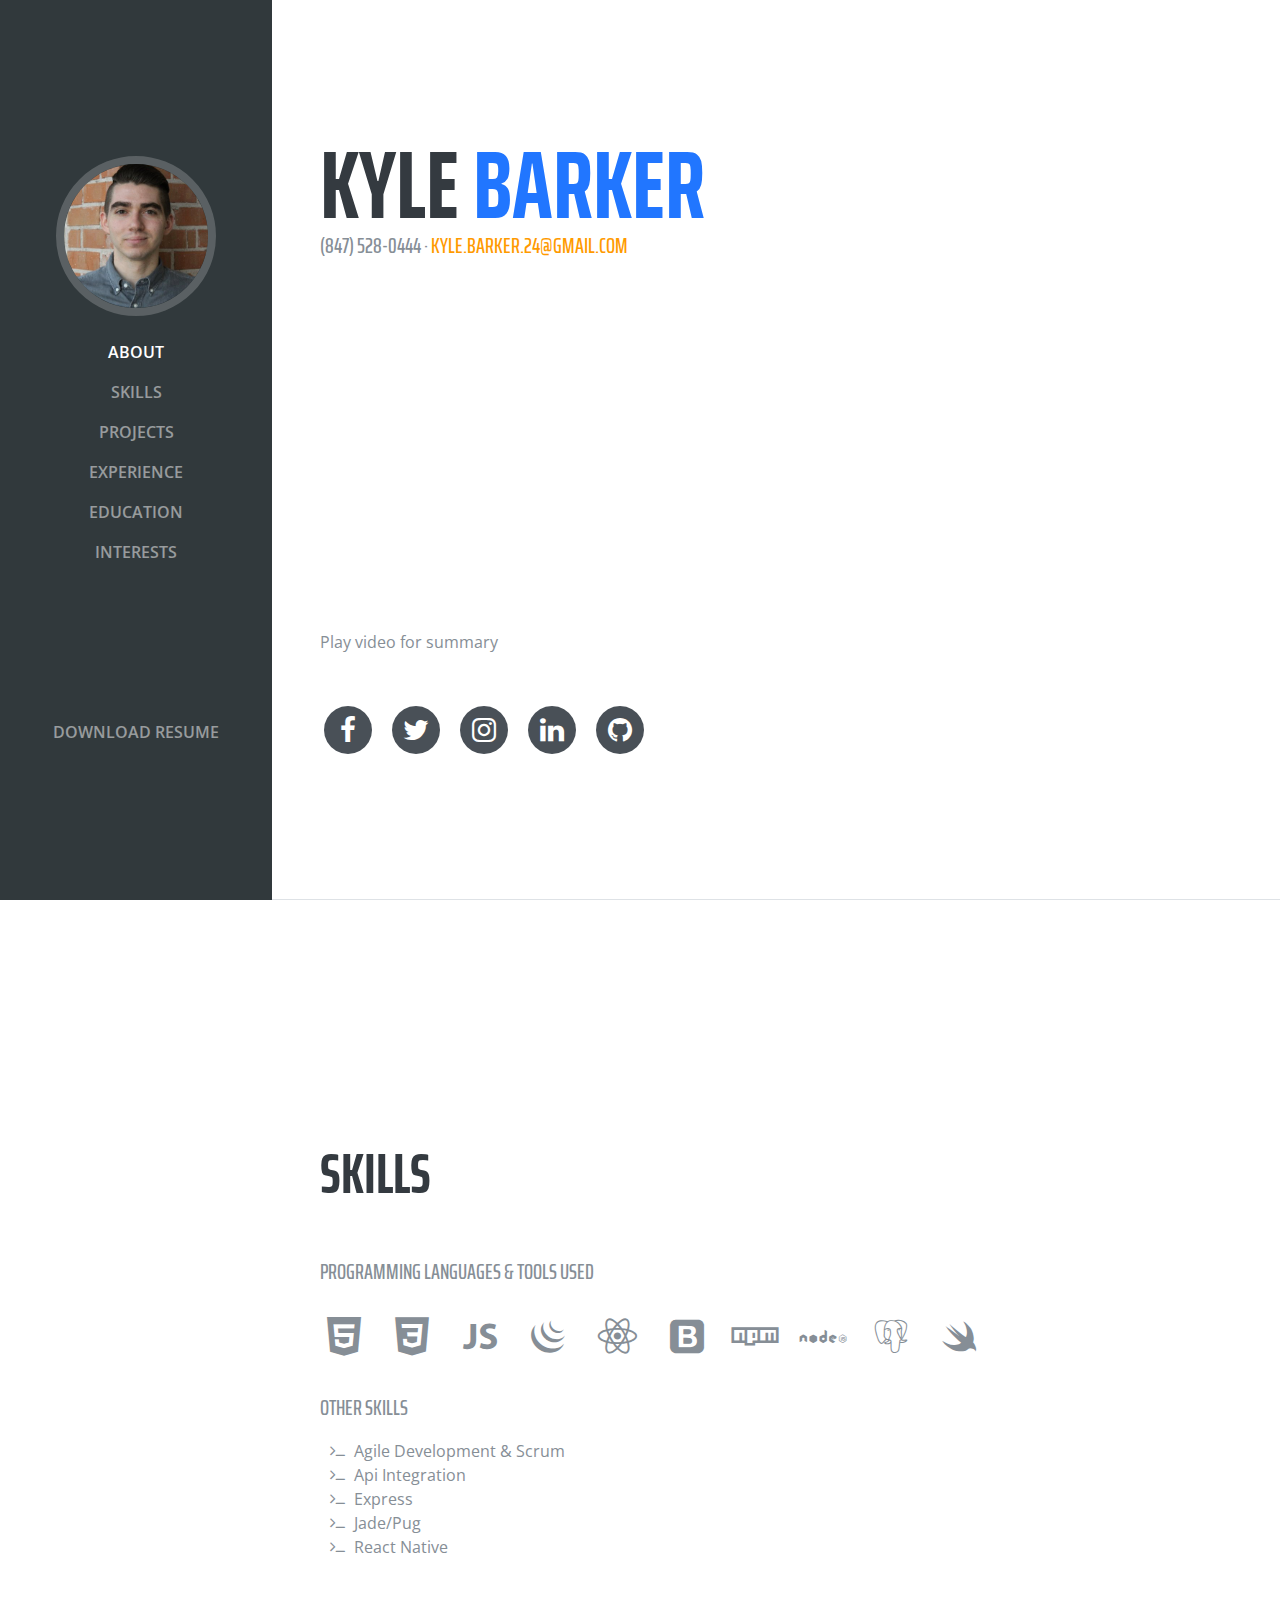
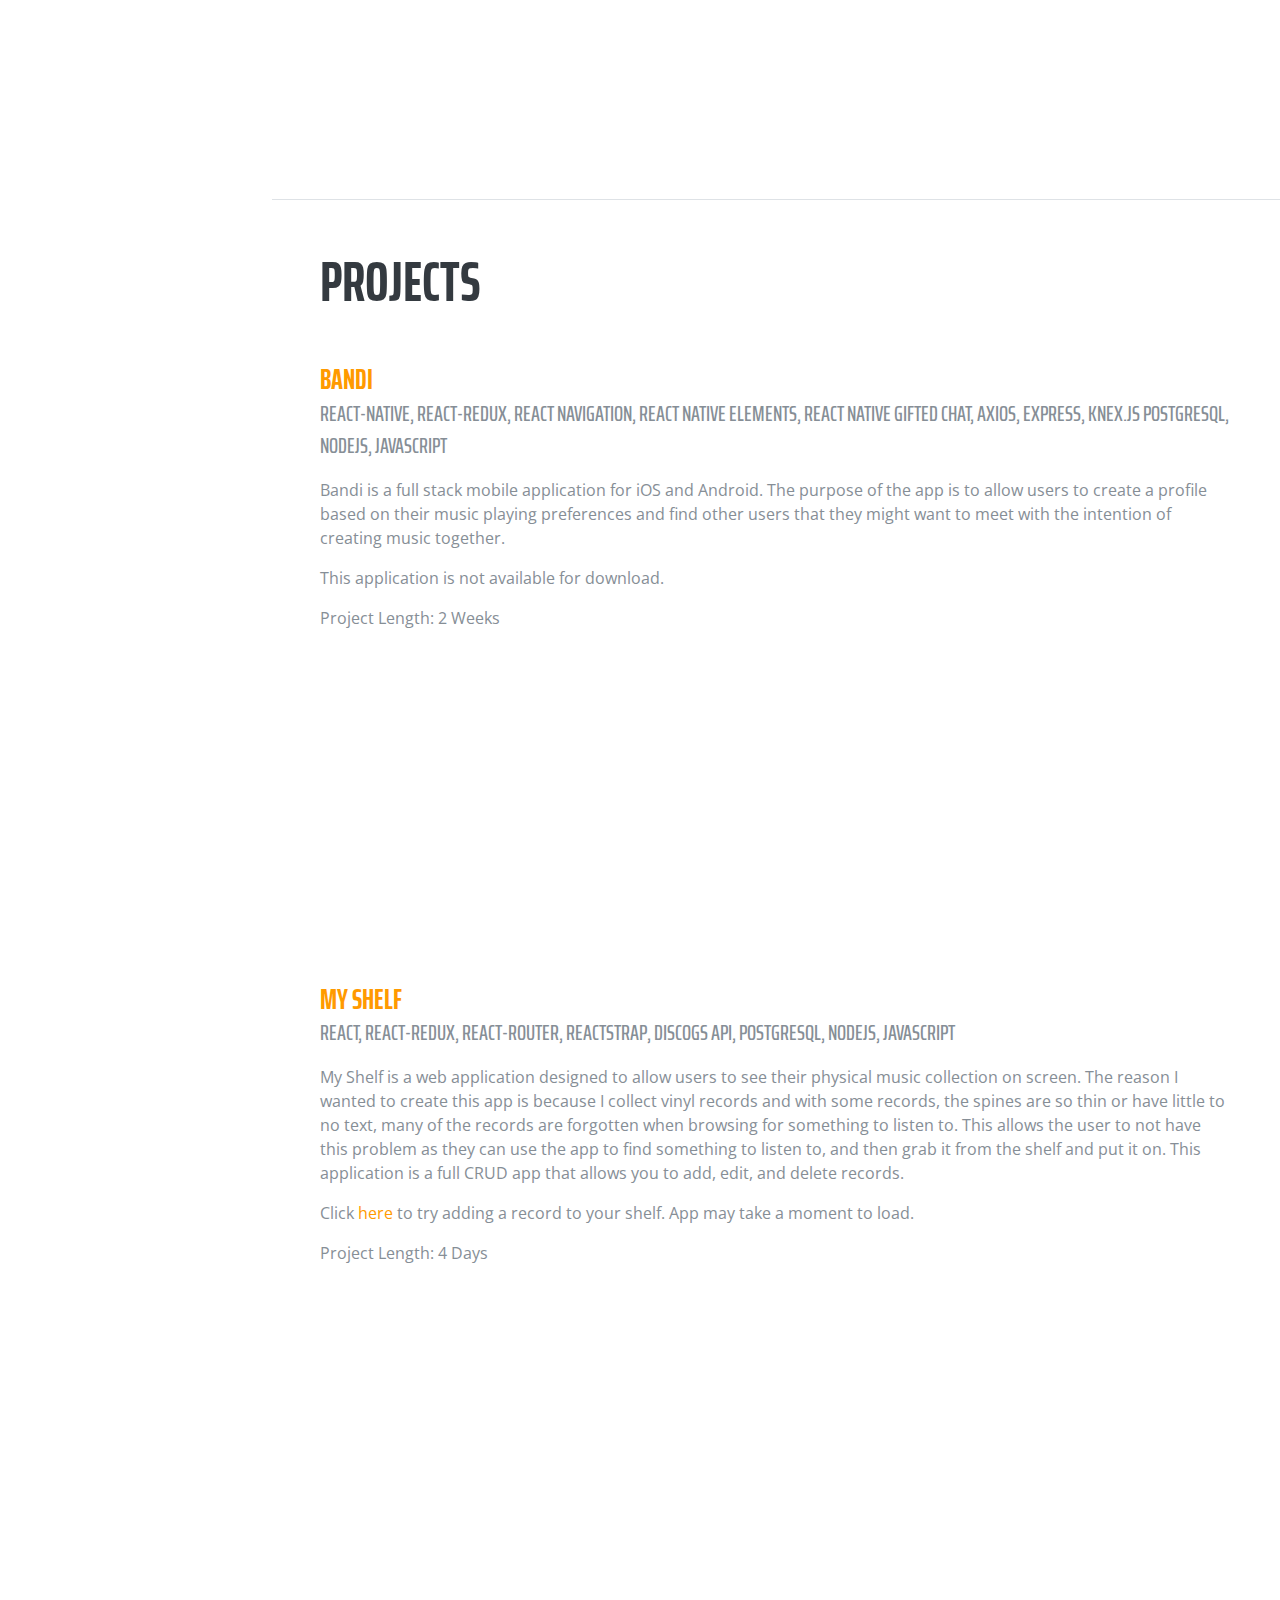
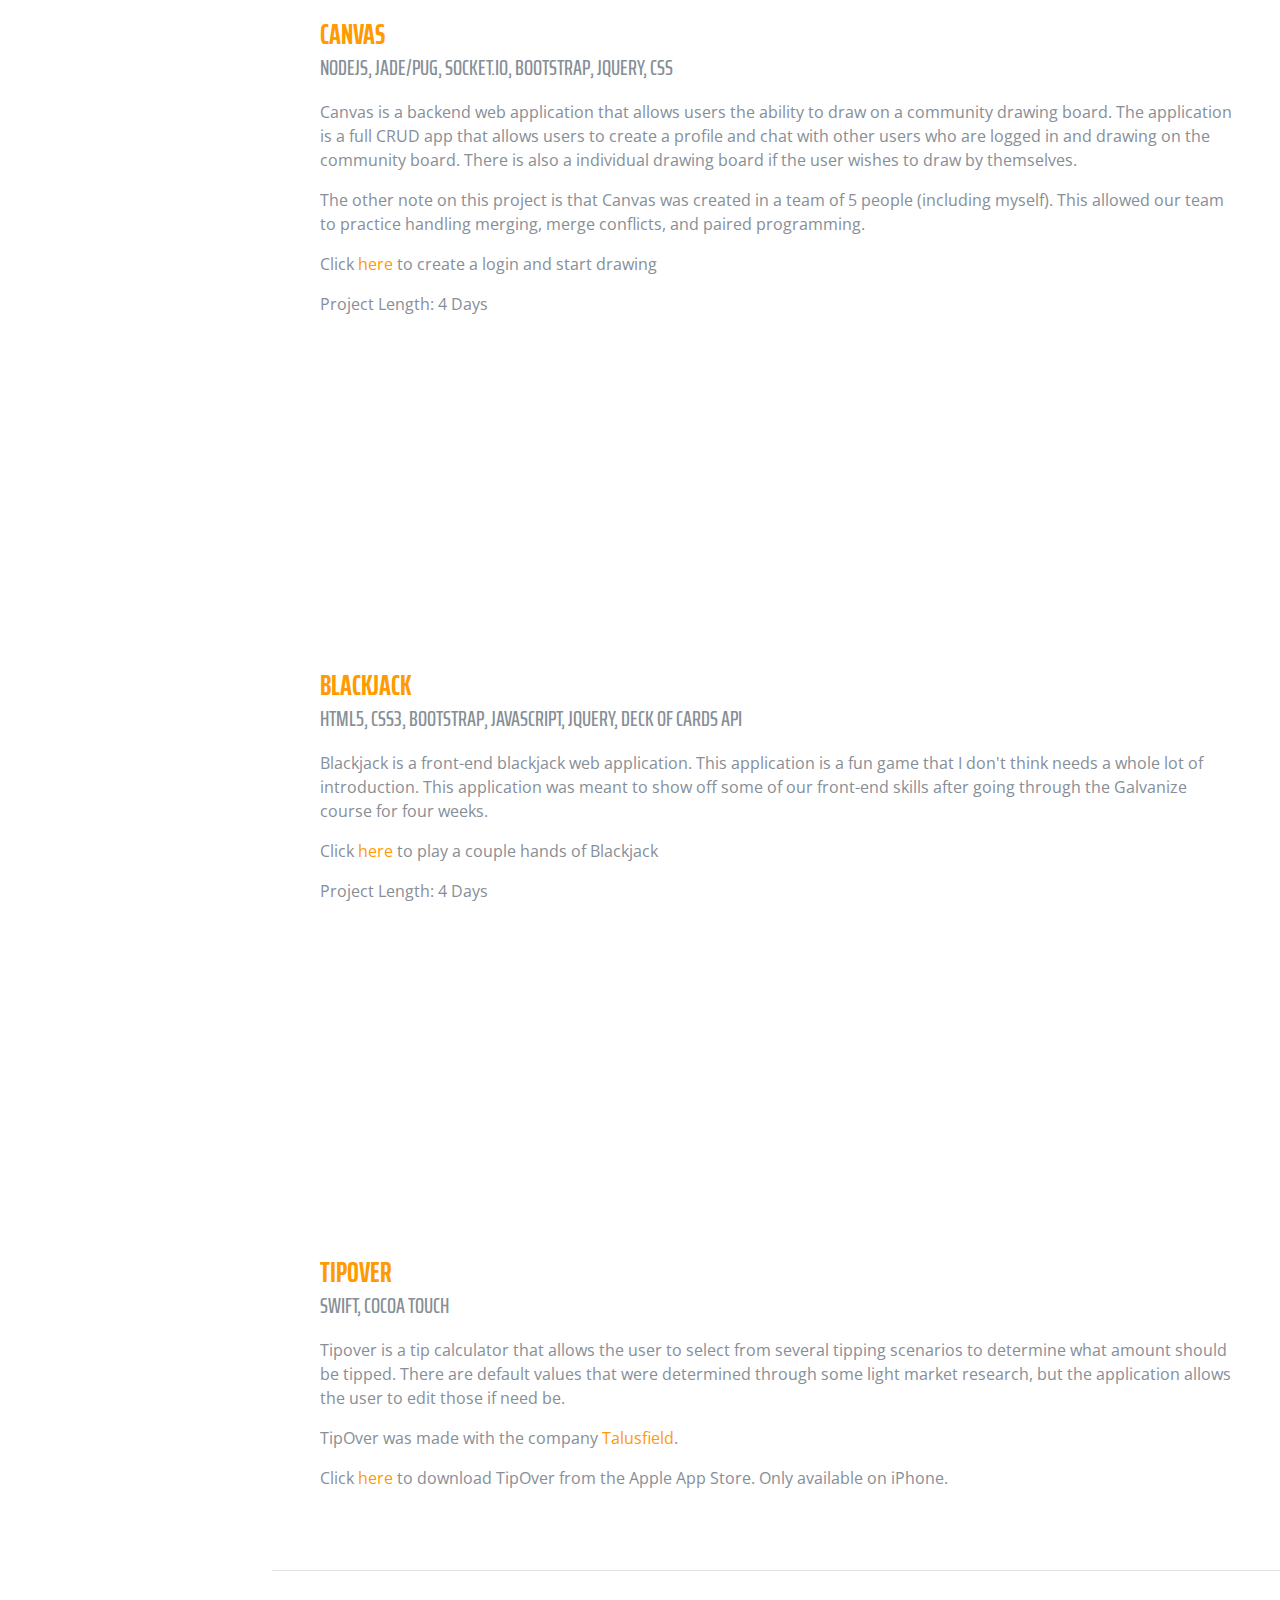
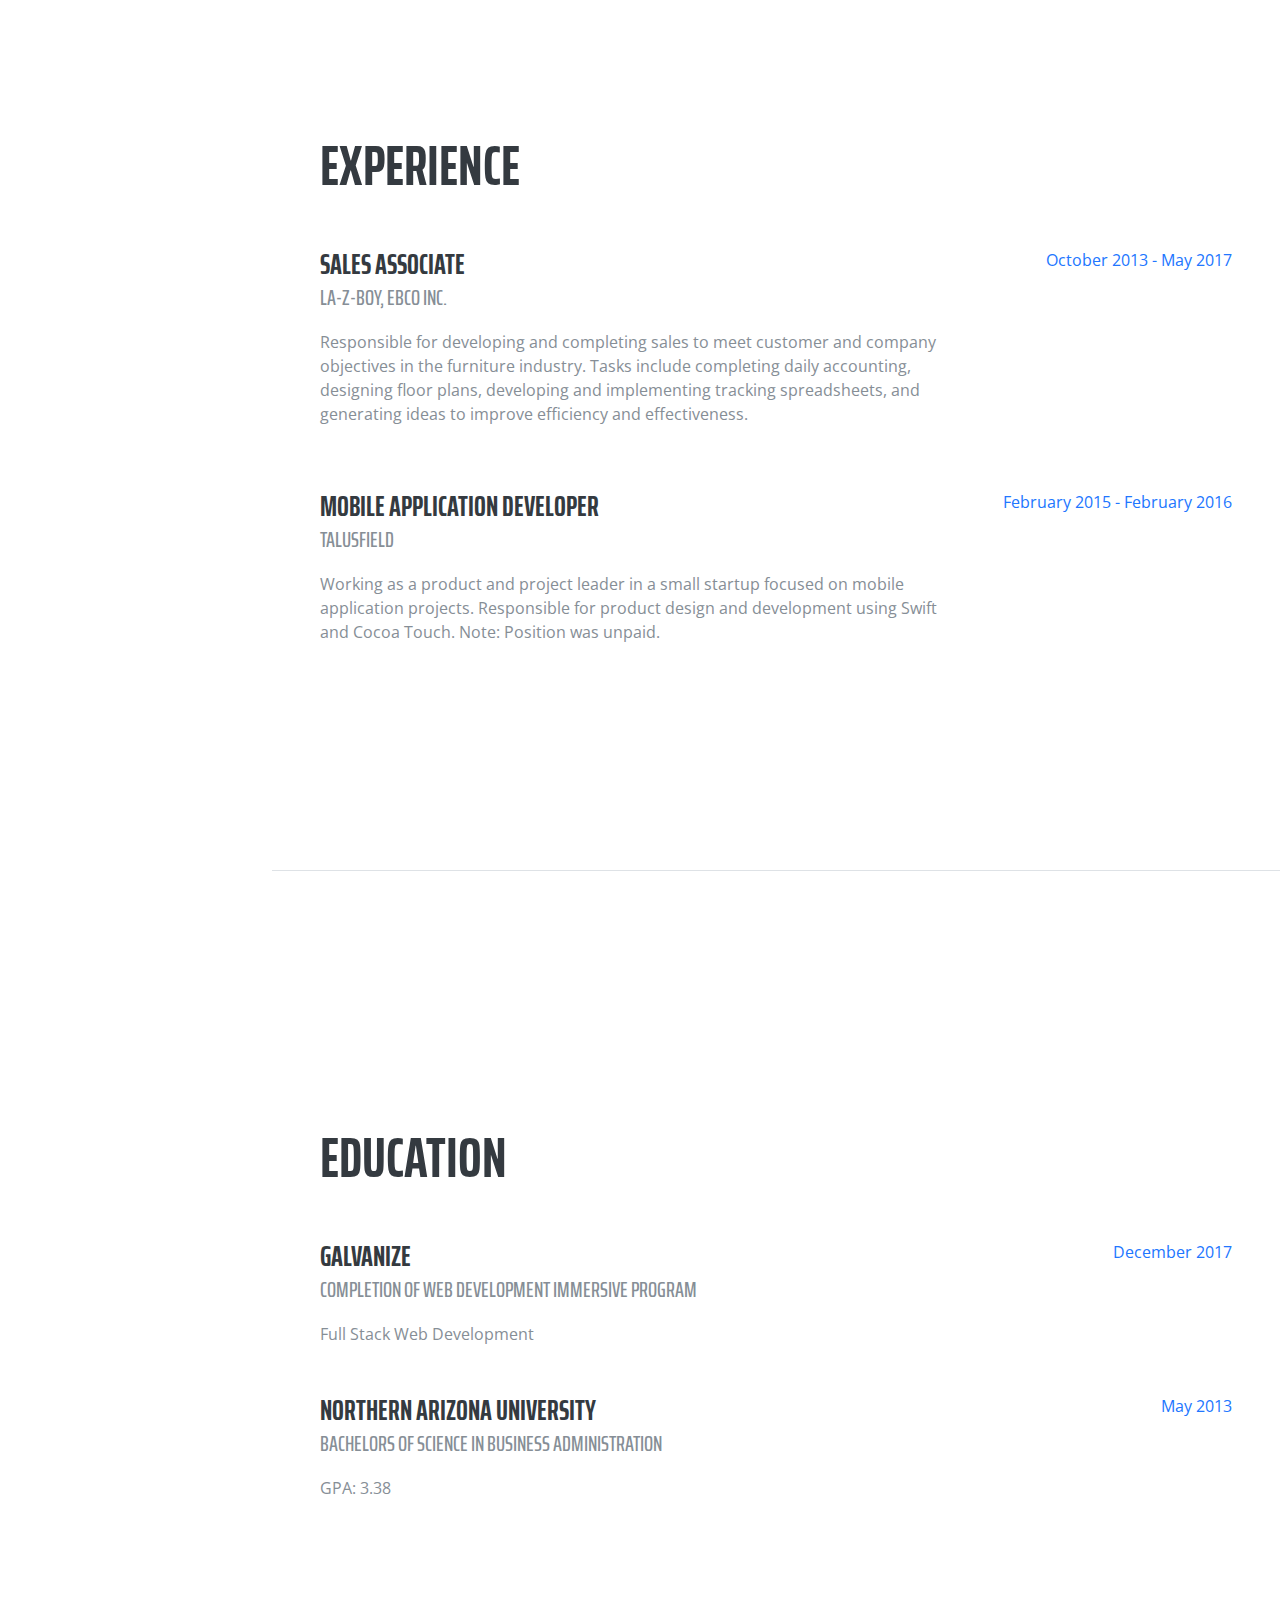
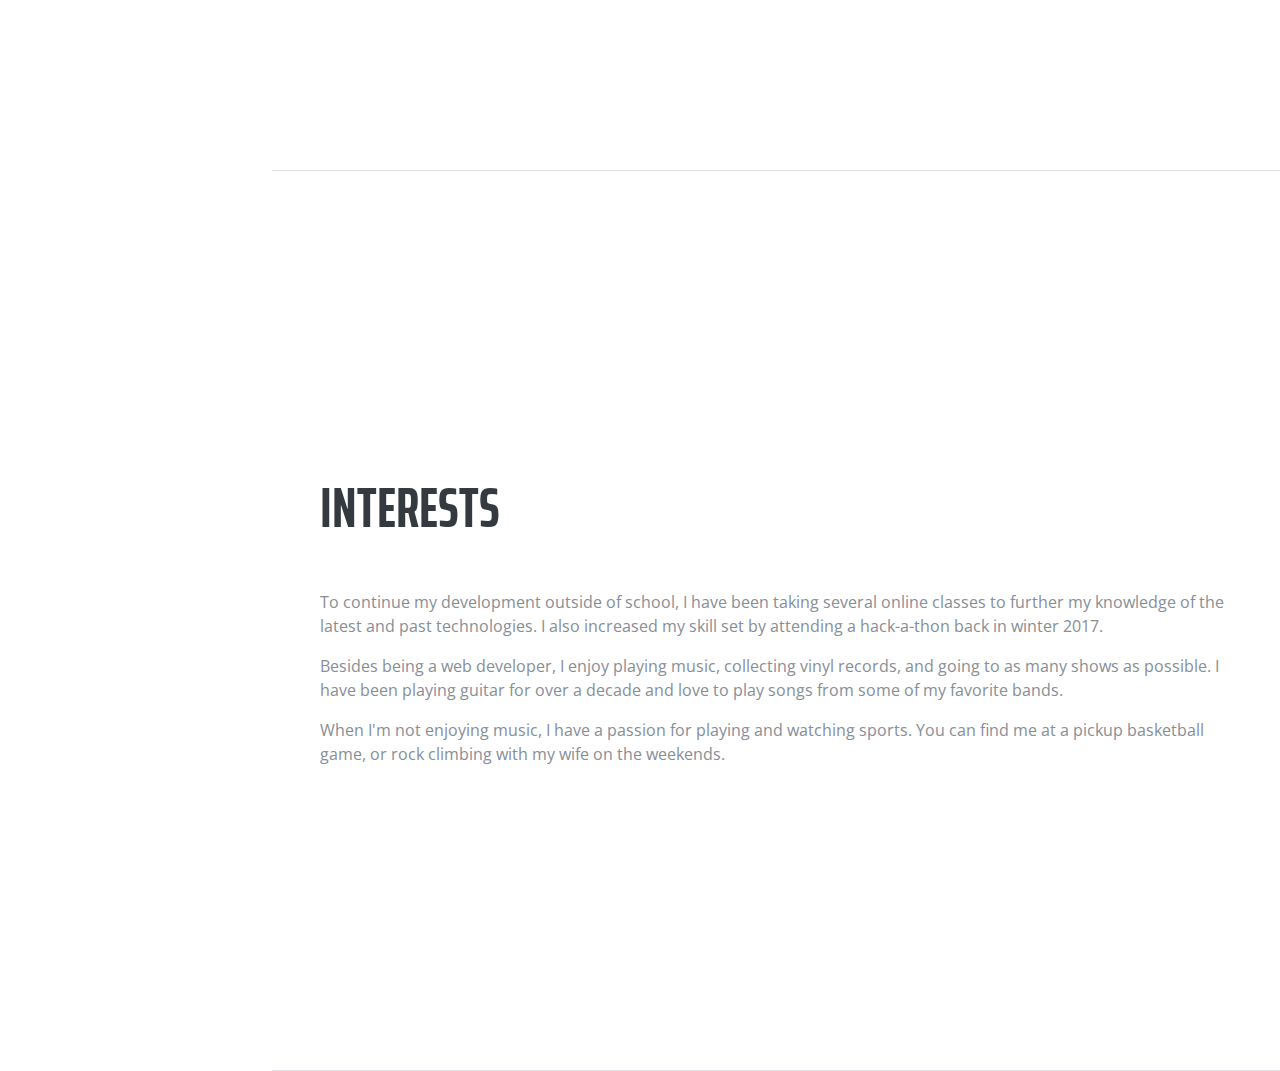
<file: index.html>
<!DOCTYPE html>
<html lang="en">

  <head>

    <meta charset="utf-8">
    <meta name="viewport" content="width=device-width, initial-scale=1, shrink-to-fit=no">
    <meta name="description" content="">
    <meta name="author" content="">

    <title>Kyle Barker - Web Developer</title>

    <!-- Bootstrap core CSS -->
    <link href="vendor/bootstrap/css/bootstrap.min.css" rel="stylesheet">

    <!-- Custom fonts for this template -->
    <link href="https://fonts.googleapis.com/css?family=Saira+Extra+Condensed:100,200,300,400,500,600,700,800,900" rel="stylesheet">
    <link href="https://fonts.googleapis.com/css?family=Open+Sans:300,300i,400,400i,600,600i,700,700i,800,800i" rel="stylesheet">
    <link href="vendor/font-awesome/css/font-awesome.min.css" rel="stylesheet">
    <link href="vendor/devicons/css/devicons.min.css" rel="stylesheet">
    <link href="vendor/simple-line-icons/css/simple-line-icons.css" rel="stylesheet">

    <!-- Custom styles for this template -->
    <link href="css/resume.min.css" rel="stylesheet">

  </head>

  <body id="page-top">

    <nav class="navbar navbar-expand-lg navbar-dark bg-primary fixed-top" id="sideNav">
      <a class="navbar-brand js-scroll-trigger" href="#page-top">
        <span class="d-block d-lg-none"></span>
        <span class="d-none d-lg-block">
          <img class="img-fluid img-profile rounded-circle mx-auto mb-2" src="img/profile.jpg" alt="">
        </span>
      </a>
      <button class="navbar-toggler" type="button" data-toggle="collapse" data-target="#navbarSupportedContent" aria-controls="navbarSupportedContent" aria-expanded="false" aria-label="Toggle navigation">
        <span class="navbar-toggler-icon"></span>
      </button>
      <div class="collapse navbar-collapse" id="navbarSupportedContent">
        <ul class="navbar-nav">
          <li class="nav-item">
            <a class="nav-link js-scroll-trigger" href="#about">About</a>
          </li>
          <li class="nav-item">
            <a class="nav-link js-scroll-trigger" href="#skills">Skills</a>
          </li>
          <li class="nav-item">
            <a class="nav-link js-scroll-trigger" href="#projects">Projects</a>
          </li>
          <li class="nav-item">
            <a class="nav-link js-scroll-trigger" href="#experience">Experience</a>
          </li>
          <li class="nav-item">
            <a class="nav-link js-scroll-trigger" href="#education">Education</a>
          </li>
          <li class="nav-item">
            <a class="nav-link js-scroll-trigger" href="#interests">Interests</a>
          </li>
        </ul>
      </div>
      <div class="collapse navbar-collapse">
        <ul class="navbar-nav">
          <li class="nav-item">
            <a class="nav-link js-scroll-trigger" href="pdf/resume.pdf">Download Resume</a>
          </li>
        </ul>
      </div>
    </nav>

    <div class="container-fluid p-0">

      <section class="resume-section p-3 p-lg-5 d-flex d-column" id="about">
        <div class="my-auto">
          <h1 class="mb-0">Kyle
            <span class="text-primary">Barker</span>
          </h1>
          <div class="subheading mb-5">(847) 528-0444 ·
            <a href="mailto:kyle.barker.24@gmail.com">kyle.barker.24@gmail.com</a>
          </div>
          <iframe width="560" height="315" src="https://www.youtube.com/embed/VtaNHp_7Z04" frameborder="0" allow="autoplay; encrypted-media" allowfullscreen></iframe>
          <p class="mb-5">Play video for summary</p>
          <ul class="list-inline list-social-icons mb-0">
            <li class="list-inline-item">
              <a href="https://www.facebook.com/kylebarker24">
                <span class="fa-stack fa-lg">
                  <i class="fa fa-circle fa-stack-2x"></i>
                  <i class="fa fa-facebook fa-stack-1x fa-inverse"></i>
                </span>
              </a>
            </li>
            <li class="list-inline-item">
              <a href="https://twitter.com/KyleBarker24">
                <span class="fa-stack fa-lg">
                  <i class="fa fa-circle fa-stack-2x"></i>
                  <i class="fa fa-twitter fa-stack-1x fa-inverse"></i>
                </span>
              </a>
            </li>
            <li class="list-inline-item">
              <a href="https://www.instagram.com/kylebarker24/">
                <span class="fa-stack fa-lg">
                  <i class="fa fa-circle fa-stack-2x"></i>
                  <i class="fa fa-instagram fa-stack-1x fa-inverse"></i>
                </span>
              </a>
            </li>
            <li class="list-inline-item">
              <a href="https://www.linkedin.com/in/kyleabarker/">
                <span class="fa-stack fa-lg">
                  <i class="fa fa-circle fa-stack-2x"></i>
                  <i class="fa fa-linkedin fa-stack-1x fa-inverse"></i>
                </span>
              </a>
            </li>
            <li class="list-inline-item">
              <a href="https://github.com/kylebarker">
                <span class="fa-stack fa-lg">
                  <i class="fa fa-circle fa-stack-2x"></i>
                  <i class="fa fa-github fa-stack-1x fa-inverse"></i>
                </span>
              </a>
            </li>
          </ul>
        </div>
      </section>

      <section class="resume-section p-3 p-lg-5 d-flex flex-column" id="skills">
        <div class="my-auto">
          <h2 class="mb-5">Skills</h2>

          <div class="subheading mb-3">Programming Languages &amp; Tools Used</div>
          <ul class="list-inline list-icons">
            <li class="list-inline-item">
              <i class="devicons devicons-html5"></i>
            </li>
            <li class="list-inline-item">
              <i class="devicons devicons-css3"></i>
            </li>
            <li class="list-inline-item">
              <i class="devicons devicons-javascript"></i>
            </li>
            <li class="list-inline-item">
              <i class="devicons devicons-jquery"></i>
            </li>
            <li class="list-inline-item">
              <i class="devicons devicons-react"></i>
            </li>
            <li class="list-inline-item">
              <i class="devicons devicons-bootstrap"></i>
            </li>
            <li class="list-inline-item">
              <i class="devicons devicons-npm"></i>
            </li>
            <li class="list-inline-item">
              <i class="devicons devicons-nodejs"></i>
            </li>
            <li class="list-inline-item">
              <i class="devicons devicons-postgresql"></i>
            </li>
            <li class="list-inline-item">
              <i class="devicons devicons-swift"></i>
            </li>
          </ul>

          <div class="subheading mb-3">Other Skills</div>
          <ul class="fa-ul mb-0">
            <li>
              <i class="fa-li fa fa-terminal"></i>
              Agile Development &amp; Scrum</li>
            <li>
              <i class="fa-li fa fa-terminal"></i>
              Api Integration</li>
            <li>
              <i class="fa-li fa fa-terminal"></i>
              Express</li>
            <li>
              <i class="fa-li fa fa-terminal"></i>
              Jade/Pug</li>
            <li>
              <i class="fa-li fa fa-terminal"></i>
              React Native</li>
          </ul>
        </div>
      </section>

      <section class="resume-section p-3 p-lg-5 d-flex flex-column" id="projects">
        <div class="my-auto">
          <h2 class="mb-5">Projects</h2>

          <div class="resume-item d-flex flex-column flex-md-row mb-3">
            <div class="resume-content mr-auto">
              <h3 class="mb-0"><a href="https://www.youtube.com/watch?v=hZXS5JKUF_E&t">Bandi</a></h3>
              <div class="subheading mb-3">React-Native, React-Redux, React Navigation, React Native Elements, React Native Gifted Chat, Axios, Express, Knex.JS PostgreSQL, NodeJS, JavaScript</div>
              <p>Bandi is a full stack mobile application for iOS and Android. The purpose of the app is to allow users to create a profile based on their music playing preferences and find other users that they might want to meet with the intention of creating music together.</p>
              <p>This application is not available for download.</p>
              <p>Project Length: 2 Weeks</p>
              <iframe width="560" height="315" src="https://www.youtube.com/embed/hZXS5JKUF_E" frameborder="0" allow="autoplay; encrypted-media" allowfullscreen></iframe>
            </div>
          </div>

          <div class="resume-item d-flex flex-column flex-md-row mb-3">
            <div class="resume-content mr-auto">
              <h3 class="mb-0"><a href="https://my-shelf-1.herokuapp.com/">My Shelf</a></h3>
              <div class="subheading mb-3">React, React-Redux, React-Router, Reactstrap, Discogs API, PostgreSQL, NodeJS, JavaScript</div>
              <p>My Shelf is a web application designed to allow users to see their physical music collection on screen. The reason I wanted to create this app is because I collect vinyl records and with some records, the spines are so thin or have little to no text, many of the records are forgotten when browsing for something to listen to. This allows the user to not have this problem as they can use the app to find something to listen to, and then grab it from the shelf and put it on. This application is a full CRUD app that allows you to add, edit, and delete records.</p>
              <p>Click <a href="https://my-shelf-1.herokuapp.com/">here</a> to try adding a record to your shelf. App may take a moment to load.</p>
              <p>Project Length: 4 Days</p>
              <iframe width="560" height="315" src="https://www.youtube.com/embed/WbOiuQTQokI" frameborder="0" allow="autoplay; encrypted-media" allowfullscreen></iframe>
            </div>
          </div>

          <div class="resume-item d-flex flex-column flex-md-row mb-3">
            <div class="resume-content mr-auto">
              <h3 class="mb-0"><a href="https://powerful-waters-74127.herokuapp.com/users">Canvas</a></h3>
              <div class="subheading mb-3">NodeJs, Jade/Pug, Socket.io, Bootstrap, jQuery, CSS</div>
              <p>Canvas is a backend web application that allows users the ability to draw on a community drawing board. The application is a full CRUD app that allows users to create a profile and chat with other users who are logged in and drawing on the community board. There is also a individual drawing board if the user wishes to draw by themselves.</p>
              <p>The other note on this project is that Canvas was created in a team of 5 people (including myself). This allowed our team to practice handling merging, merge conflicts, and paired programming.</p>
              <p>Click <a href="https://powerful-waters-74127.herokuapp.com/users">here</a> to create a login and start drawing</p>
              <p>Project Length: 4 Days</p>
              <iframe width="560" height="315" src="https://www.youtube.com/embed/8PXHlOSgV8E" frameborder="0" allow="autoplay; encrypted-media" allowfullscreen></iframe>
            </div>
          </div>

          <div class="resume-item d-flex flex-column flex-md-row mb-3">
            <div class="resume-content mr-auto">
              <h3 class="mb-0"><a href="">Blackjack</a></h3>
              <div class="subheading mb-3">HTML5, CSS3, Bootstrap, JavaScript, jQuery, Deck of Cards API</div>
              <p>Blackjack is a front-end blackjack web application. This application is a fun game that I don't think needs a whole lot of introduction. This application was meant to show off some of our front-end skills after going through the Galvanize course for four weeks.</p>
              <p>Click <a href="https://kylebarker.github.io/">here</a> to play a couple hands of Blackjack</p>
              <p>Project Length: 4 Days</p>
              <iframe width="560" height="315" src="https://www.youtube.com/embed/pyU05cYIh6Q" frameborder="0" allow="autoplay; encrypted-media" allowfullscreen></iframe>

            </div>
          </div>

          <div class="resume-item d-flex flex-column flex-md-row mb-3">
            <div class="resume-content mr-auto">
              <h3 class="mb-0"><a href="https://itunes.apple.com/us/app/tip-calculator-free-tipover/id1041856283?mt=8">TipOver</a></h3>
              <div class="subheading mb-3">Swift, Cocoa Touch</div>
              <p>Tipover is a tip calculator that allows the user to select from several tipping scenarios to determine what amount should be tipped. There are default values that were determined through some light market research, but the application allows the user to edit those if need be.</p>
              <p>TipOver was made with the company <a href="http://talusfield.net/">Talusfield</a>.</p>
              <p>Click <a href="https://itunes.apple.com/us/app/tip-calculator-free-tipover/id1041856283?mt=8">here</a> to download TipOver from the Apple App Store. Only available on iPhone.</p>
            </div>
          </div>

        </div>
      </section>

      <section class="resume-section p-3 p-lg-5 d-flex flex-column" id="experience">
        <div class="my-auto">
          <h2 class="mb-5">Experience</h2>

          <div class="resume-item d-flex flex-column flex-md-row mb-5">
            <div class="resume-content mr-auto">
              <h3 class="mb-0">Sales Associate</h3>
              <div class="subheading mb-3">La-Z-Boy, EBCO Inc.</div>
              <p>Responsible for developing and completing sales to meet customer and company objectives in the furniture industry. Tasks include completing daily accounting, designing floor plans, developing and implementing tracking spreadsheets, and generating ideas to improve efficiency and effectiveness.</p>
            </div>
            <div class="resume-date text-md-right">
              <span class="text-primary">October 2013 - May 2017</span>
            </div>
          </div>

          <div class="resume-item d-flex flex-column flex-md-row mb-5">
            <div class="resume-content mr-auto">
              <h3 class="mb-0">Mobile Application Developer</h3>
              <div class="subheading mb-3">Talusfield</div>
              <p>Working as a product and project leader in a small startup focused on mobile application projects. Responsible for product design and development using Swift and Cocoa Touch. Note: Position was unpaid.</p>
            </div>
            <div class="resume-date text-md-right">
              <span class="text-primary">February 2015 - February 2016</span>
            </div>
          </div>

        </div>

      </section>

      <section class="resume-section p-3 p-lg-5 d-flex flex-column" id="education">
        <div class="my-auto">
          <h2 class="mb-5">Education</h2>

          <div class="resume-item d-flex flex-column flex-md-row mb-5">
            <div class="resume-content mr-auto">
              <h3 class="mb-0">Galvanize</h3>
              <div class="subheading mb-3">Completion of Web Development Immersive Program</div>
              <div>Full Stack Web Development</div>
            </div>
            <div class="resume-date text-md-right">
              <span class="text-primary">December 2017</span>
            </div>
          </div>

          <div class="resume-item d-flex flex-column flex-md-row">
            <div class="resume-content mr-auto">
              <h3 class="mb-0">Northern Arizona University</h3>
              <div class="subheading mb-3">Bachelors of Science in Business Administration</div>
              <p>GPA: 3.38</p>
            </div>
            <div class="resume-date text-md-right">
              <span class="text-primary">May 2013</span>
            </div>
          </div>

        </div>
      </section>



      <section class="resume-section p-3 p-lg-5 d-flex flex-column" id="interests">
        <div class="my-auto">
          <h2 class="mb-5">Interests</h2>
          <p>To continue my development outside of school, I have been taking several online classes to further my knowledge of the latest and past technologies. I also increased my skill set by attending a hack-a-thon back in winter 2017.</p>
          <p>Besides being a web developer, I enjoy playing music, collecting vinyl records, and going to as many shows as possible. I have been playing guitar for over a decade and love to play songs from some of my favorite bands.</p>
          <p class="mb-0">When I'm not enjoying music, I have a passion for playing and watching sports. You can find me at a pickup basketball game, or rock climbing with my wife on the weekends.</p>
        </div>
      </section>

    </div>

    <!-- Bootstrap core JavaScript -->
    <script src="vendor/jquery/jquery.min.js"></script>
    <script src="vendor/bootstrap/js/bootstrap.bundle.min.js"></script>

    <!-- Plugin JavaScript -->
    <script src="vendor/jquery-easing/jquery.easing.min.js"></script>

    <!-- Custom scripts for this template -->
    <script src="js/resume.min.js"></script>

  </body>

</html>
</file>
<file: vendor/simple-line-icons/css/simple-line-icons.css>
@font-face {
  font-family: 'simple-line-icons';
  src: url('../fonts/Simple-Line-Icons.eot?v=2.4.0');
  src: url('../fonts/Simple-Line-Icons.eot?v=2.4.0#iefix') format('embedded-opentype'), url('../fonts/Simple-Line-Icons.woff2?v=2.4.0') format('woff2'), url('../fonts/Simple-Line-Icons.ttf?v=2.4.0') format('truetype'), url('../fonts/Simple-Line-Icons.woff?v=2.4.0') format('woff'), url('../fonts/Simple-Line-Icons.svg?v=2.4.0#simple-line-icons') format('svg');
  font-weight: normal;
  font-style: normal;
}
/*
 Use the following CSS code if you want to have a class per icon.
 Instead of a list of all class selectors, you can use the generic [class*="icon-"] selector, but it's slower:
*/
.icon-user,
.icon-people,
.icon-user-female,
.icon-user-follow,
.icon-user-following,
.icon-user-unfollow,
.icon-login,
.icon-logout,
.icon-emotsmile,
.icon-phone,
.icon-call-end,
.icon-call-in,
.icon-call-out,
.icon-map,
.icon-location-pin,
.icon-direction,
.icon-directions,
.icon-compass,
.icon-layers,
.icon-menu,
.icon-list,
.icon-options-vertical,
.icon-options,
.icon-arrow-down,
.icon-arrow-left,
.icon-arrow-right,
.icon-arrow-up,
.icon-arrow-up-circle,
.icon-arrow-left-circle,
.icon-arrow-right-circle,
.icon-arrow-down-circle,
.icon-check,
.icon-clock,
.icon-plus,
.icon-minus,
.icon-close,
.icon-event,
.icon-exclamation,
.icon-organization,
.icon-trophy,
.icon-screen-smartphone,
.icon-screen-desktop,
.icon-plane,
.icon-notebook,
.icon-mustache,
.icon-mouse,
.icon-magnet,
.icon-energy,
.icon-disc,
.icon-cursor,
.icon-cursor-move,
.icon-crop,
.icon-chemistry,
.icon-speedometer,
.icon-shield,
.icon-screen-tablet,
.icon-magic-wand,
.icon-hourglass,
.icon-graduation,
.icon-ghost,
.icon-game-controller,
.icon-fire,
.icon-eyeglass,
.icon-envelope-open,
.icon-envelope-letter,
.icon-bell,
.icon-badge,
.icon-anchor,
.icon-wallet,
.icon-vector,
.icon-speech,
.icon-puzzle,
.icon-printer,
.icon-present,
.icon-playlist,
.icon-pin,
.icon-picture,
.icon-handbag,
.icon-globe-alt,
.icon-globe,
.icon-folder-alt,
.icon-folder,
.icon-film,
.icon-feed,
.icon-drop,
.icon-drawer,
.icon-docs,
.icon-doc,
.icon-diamond,
.icon-cup,
.icon-calculator,
.icon-bubbles,
.icon-briefcase,
.icon-book-open,
.icon-basket-loaded,
.icon-basket,
.icon-bag,
.icon-action-undo,
.icon-action-redo,
.icon-wrench,
.icon-umbrella,
.icon-trash,
.icon-tag,
.icon-support,
.icon-frame,
.icon-size-fullscreen,
.icon-size-actual,
.icon-shuffle,
.icon-share-alt,
.icon-share,
.icon-rocket,
.icon-question,
.icon-pie-chart,
.icon-pencil,
.icon-note,
.icon-loop,
.icon-home,
.icon-grid,
.icon-graph,
.icon-microphone,
.icon-music-tone-alt,
.icon-music-tone,
.icon-earphones-alt,
.icon-earphones,
.icon-equalizer,
.icon-like,
.icon-dislike,
.icon-control-start,
.icon-control-rewind,
.icon-control-play,
.icon-control-pause,
.icon-control-forward,
.icon-control-end,
.icon-volume-1,
.icon-volume-2,
.icon-volume-off,
.icon-calendar,
.icon-bulb,
.icon-chart,
.icon-ban,
.icon-bubble,
.icon-camrecorder,
.icon-camera,
.icon-cloud-download,
.icon-cloud-upload,
.icon-envelope,
.icon-eye,
.icon-flag,
.icon-heart,
.icon-info,
.icon-key,
.icon-link,
.icon-lock,
.icon-lock-open,
.icon-magnifier,
.icon-magnifier-add,
.icon-magnifier-remove,
.icon-paper-clip,
.icon-paper-plane,
.icon-power,
.icon-refresh,
.icon-reload,
.icon-settings,
.icon-star,
.icon-symbol-female,
.icon-symbol-male,
.icon-target,
.icon-credit-card,
.icon-paypal,
.icon-social-tumblr,
.icon-social-twitter,
.icon-social-facebook,
.icon-social-instagram,
.icon-social-linkedin,
.icon-social-pinterest,
.icon-social-github,
.icon-social-google,
.icon-social-reddit,
.icon-social-skype,
.icon-social-dribbble,
.icon-social-behance,
.icon-social-foursqare,
.icon-social-soundcloud,
.icon-social-spotify,
.icon-social-stumbleupon,
.icon-social-youtube,
.icon-social-dropbox,
.icon-social-vkontakte,
.icon-social-steam {
  font-family: 'simple-line-icons';
  speak: none;
  font-style: normal;
  font-weight: normal;
  font-variant: normal;
  text-transform: none;
  line-height: 1;
  /* Better Font Rendering =========== */
  -webkit-font-smoothing: antialiased;
  -moz-osx-font-smoothing: grayscale;
}
.icon-user:before {
  content: "\e005";
}
.icon-people:before {
  content: "\e001";
}
.icon-user-female:before {
  content: "\e000";
}
.icon-user-follow:before {
  content: "\e002";
}
.icon-user-following:before {
  content: "\e003";
}
.icon-user-unfollow:before {
  content: "\e004";
}
.icon-login:before {
  content: "\e066";
}
.icon-logout:before {
  content: "\e065";
}
.icon-emotsmile:before {
  content: "\e021";
}
.icon-phone:before {
  content: "\e600";
}
.icon-call-end:before {
  content: "\e048";
}
.icon-call-in:before {
  content: "\e047";
}
.icon-call-out:before {
  content: "\e046";
}
.icon-map:before {
  content: "\e033";
}
.icon-location-pin:before {
  content: "\e096";
}
.icon-direction:before {
  content: "\e042";
}
.icon-directions:before {
  content: "\e041";
}
.icon-compass:before {
  content: "\e045";
}
.icon-layers:before {
  content: "\e034";
}
.icon-menu:before {
  content: "\e601";
}
.icon-list:before {
  content: "\e067";
}
.icon-options-vertical:before {
  content: "\e602";
}
.icon-options:before {
  content: "\e603";
}
.icon-arrow-down:before {
  content: "\e604";
}
.icon-arrow-left:before {
  content: "\e605";
}
.icon-arrow-right:before {
  content: "\e606";
}
.icon-arrow-up:before {
  content: "\e607";
}
.icon-arrow-up-circle:before {
  content: "\e078";
}
.icon-arrow-left-circle:before {
  content: "\e07a";
}
.icon-arrow-right-circle:before {
  content: "\e079";
}
.icon-arrow-down-circle:before {
  content: "\e07b";
}
.icon-check:before {
  content: "\e080";
}
.icon-clock:before {
  content: "\e081";
}
.icon-plus:before {
  content: "\e095";
}
.icon-minus:before {
  content: "\e615";
}
.icon-close:before {
  content: "\e082";
}
.icon-event:before {
  content: "\e619";
}
.icon-exclamation:before {
  content: "\e617";
}
.icon-organization:before {
  content: "\e616";
}
.icon-trophy:before {
  content: "\e006";
}
.icon-screen-smartphone:before {
  content: "\e010";
}
.icon-screen-desktop:before {
  content: "\e011";
}
.icon-plane:before {
  content: "\e012";
}
.icon-notebook:before {
  content: "\e013";
}
.icon-mustache:before {
  content: "\e014";
}
.icon-mouse:before {
  content: "\e015";
}
.icon-magnet:before {
  content: "\e016";
}
.icon-energy:before {
  content: "\e020";
}
.icon-disc:before {
  content: "\e022";
}
.icon-cursor:before {
  content: "\e06e";
}
.icon-cursor-move:before {
  content: "\e023";
}
.icon-crop:before {
  content: "\e024";
}
.icon-chemistry:before {
  content: "\e026";
}
.icon-speedometer:before {
  content: "\e007";
}
.icon-shield:before {
  content: "\e00e";
}
.icon-screen-tablet:before {
  content: "\e00f";
}
.icon-magic-wand:before {
  content: "\e017";
}
.icon-hourglass:before {
  content: "\e018";
}
.icon-graduation:before {
  content: "\e019";
}
.icon-ghost:before {
  content: "\e01a";
}
.icon-game-controller:before {
  content: "\e01b";
}
.icon-fire:before {
  content: "\e01c";
}
.icon-eyeglass:before {
  content: "\e01d";
}
.icon-envelope-open:before {
  content: "\e01e";
}
.icon-envelope-letter:before {
  content: "\e01f";
}
.icon-bell:before {
  content: "\e027";
}
.icon-badge:before {
  content: "\e028";
}
.icon-anchor:before {
  content: "\e029";
}
.icon-wallet:before {
  content: "\e02a";
}
.icon-vector:before {
  content: "\e02b";
}
.icon-speech:before {
  content: "\e02c";
}
.icon-puzzle:before {
  content: "\e02d";
}
.icon-printer:before {
  content: "\e02e";
}
.icon-present:before {
  content: "\e02f";
}
.icon-playlist:before {
  content: "\e030";
}
.icon-pin:before {
  content: "\e031";
}
.icon-picture:before {
  content: "\e032";
}
.icon-handbag:before {
  content: "\e035";
}
.icon-globe-alt:before {
  content: "\e036";
}
.icon-globe:before {
  content: "\e037";
}
.icon-folder-alt:before {
  content: "\e039";
}
.icon-folder:before {
  content: "\e089";
}
.icon-film:before {
  content: "\e03a";
}
.icon-feed:before {
  content: "\e03b";
}
.icon-drop:before {
  content: "\e03e";
}
.icon-drawer:before {
  content: "\e03f";
}
.icon-docs:before {
  content: "\e040";
}
.icon-doc:before {
  content: "\e085";
}
.icon-diamond:before {
  content: "\e043";
}
.icon-cup:before {
  content: "\e044";
}
.icon-calculator:before {
  content: "\e049";
}
.icon-bubbles:before {
  content: "\e04a";
}
.icon-briefcase:before {
  content: "\e04b";
}
.icon-book-open:before {
  content: "\e04c";
}
.icon-basket-loaded:before {
  content: "\e04d";
}
.icon-basket:before {
  content: "\e04e";
}
.icon-bag:before {
  content: "\e04f";
}
.icon-action-undo:before {
  content: "\e050";
}
.icon-action-redo:before {
  content: "\e051";
}
.icon-wrench:before {
  content: "\e052";
}
.icon-umbrella:before {
  content: "\e053";
}
.icon-trash:before {
  content: "\e054";
}
.icon-tag:before {
  content: "\e055";
}
.icon-support:before {
  content: "\e056";
}
.icon-frame:before {
  content: "\e038";
}
.icon-size-fullscreen:before {
  content: "\e057";
}
.icon-size-actual:before {
  content: "\e058";
}
.icon-shuffle:before {
  content: "\e059";
}
.icon-share-alt:before {
  content: "\e05a";
}
.icon-share:before {
  content: "\e05b";
}
.icon-rocket:before {
  content: "\e05c";
}
.icon-question:before {
  content: "\e05d";
}
.icon-pie-chart:before {
  content: "\e05e";
}
.icon-pencil:before {
  content: "\e05f";
}
.icon-note:before {
  content: "\e060";
}
.icon-loop:before {
  content: "\e064";
}
.icon-home:before {
  content: "\e069";
}
.icon-grid:before {
  content: "\e06a";
}
.icon-graph:before {
  content: "\e06b";
}
.icon-microphone:before {
  content: "\e063";
}
.icon-music-tone-alt:before {
  content: "\e061";
}
.icon-music-tone:before {
  content: "\e062";
}
.icon-earphones-alt:before {
  content: "\e03c";
}
.icon-earphones:before {
  content: "\e03d";
}
.icon-equalizer:before {
  content: "\e06c";
}
.icon-like:before {
  content: "\e068";
}
.icon-dislike:before {
  content: "\e06d";
}
.icon-control-start:before {
  content: "\e06f";
}
.icon-control-rewind:before {
  content: "\e070";
}
.icon-control-play:before {
  content: "\e071";
}
.icon-control-pause:before {
  content: "\e072";
}
.icon-control-forward:before {
  content: "\e073";
}
.icon-control-end:before {
  content: "\e074";
}
.icon-volume-1:before {
  content: "\e09f";
}
.icon-volume-2:before {
  content: "\e0a0";
}
.icon-volume-off:before {
  content: "\e0a1";
}
.icon-calendar:before {
  content: "\e075";
}
.icon-bulb:before {
  content: "\e076";
}
.icon-chart:before {
  content: "\e077";
}
.icon-ban:before {
  content: "\e07c";
}
.icon-bubble:before {
  content: "\e07d";
}
.icon-camrecorder:before {
  content: "\e07e";
}
.icon-camera:before {
  content: "\e07f";
}
.icon-cloud-download:before {
  content: "\e083";
}
.icon-cloud-upload:before {
  content: "\e084";
}
.icon-envelope:before {
  content: "\e086";
}
.icon-eye:before {
  content: "\e087";
}
.icon-flag:before {
  content: "\e088";
}
.icon-heart:before {
  content: "\e08a";
}
.icon-info:before {
  content: "\e08b";
}
.icon-key:before {
  content: "\e08c";
}
.icon-link:before {
  content: "\e08d";
}
.icon-lock:before {
  content: "\e08e";
}
.icon-lock-open:before {
  content: "\e08f";
}
.icon-magnifier:before {
  content: "\e090";
}
.icon-magnifier-add:before {
  content: "\e091";
}
.icon-magnifier-remove:before {
  content: "\e092";
}
.icon-paper-clip:before {
  content: "\e093";
}
.icon-paper-plane:before {
  content: "\e094";
}
.icon-power:before {
  content: "\e097";
}
.icon-refresh:before {
  content: "\e098";
}
.icon-reload:before {
  content: "\e099";
}
.icon-settings:before {
  content: "\e09a";
}
.icon-star:before {
  content: "\e09b";
}
.icon-symbol-female:before {
  content: "\e09c";
}
.icon-symbol-male:before {
  content: "\e09d";
}
.icon-target:before {
  content: "\e09e";
}
.icon-credit-card:before {
  content: "\e025";
}
.icon-paypal:before {
  content: "\e608";
}
.icon-social-tumblr:before {
  content: "\e00a";
}
.icon-social-twitter:before {
  content: "\e009";
}
.icon-social-facebook:before {
  content: "\e00b";
}
.icon-social-instagram:before {
  content: "\e609";
}
.icon-social-linkedin:before {
  content: "\e60a";
}
.icon-social-pinterest:before {
  content: "\e60b";
}
.icon-social-github:before {
  content: "\e60c";
}
.icon-social-google:before {
  content: "\e60d";
}
.icon-social-reddit:before {
  content: "\e60e";
}
.icon-social-skype:before {
  content: "\e60f";
}
.icon-social-dribbble:before {
  content: "\e00d";
}
.icon-social-behance:before {
  content: "\e610";
}
.icon-social-foursqare:before {
  content: "\e611";
}
.icon-social-soundcloud:before {
  content: "\e612";
}
.icon-social-spotify:before {
  content: "\e613";
}
.icon-social-stumbleupon:before {
  content: "\e614";
}
.icon-social-youtube:before {
  content: "\e008";
}
.icon-social-dropbox:before {
  content: "\e00c";
}
.icon-social-vkontakte:before {
  content: "\e618";
}
.icon-social-steam:before {
  content: "\e620";
}
</file>
<file: vendor/devicons/css/devicons.min.css>
/*!
 *  Devicons 1.8.0 made by Theodore Vorillas / http://vorillaz.com 
 */
@font-face{font-family:devicons;src:url(../fonts/devicons.eot?xqxft6);src:url(../fonts/devicons.eot?#iefixxqxft6) format("embedded-opentype"),url(../fonts/devicons.woff?xqxft6) format("woff"),url(../fonts/devicons.ttf?xqxft6) format("truetype"),url(../fonts/devicons.svg?xqxft6#devicons) format("svg");font-weight:400;font-style:normal}.devicons{font-family:devicons;speak:none;font-style:normal;font-weight:400;font-variant:normal;text-transform:none;line-height:1;-webkit-font-smoothing:antialiased;-moz-osx-font-smoothing:grayscale}.devicons-git:before{content:"\e602"}.devicons-git_compare:before{content:"\e628"}.devicons-git_branch:before{content:"\e625"}.devicons-git_commit:before{content:"\e629"}.devicons-git_pull_request:before{content:"\e626"}.devicons-git_merge:before{content:"\e627"}.devicons-bitbucket:before{content:"\e603"}.devicons-github_alt:before{content:"\e608"}.devicons-github_badge:before{content:"\e609"}.devicons-github:before{content:"\e60a"}.devicons-github_full:before{content:"\e617"}.devicons-java:before{content:"\e638"}.devicons-ruby:before{content:"\e639"}.devicons-scala:before{content:"\e637"}.devicons-python:before{content:"\e63c"}.devicons-go:before{content:"\e624"}.devicons-ruby_on_rails:before{content:"\e63b"}.devicons-django:before{content:"\e61d"}.devicons-markdown:before{content:"\e63e"}.devicons-php:before{content:"\e63d"}.devicons-mysql:before{content:"\e604"}.devicons-streamline:before{content:"\e605"}.devicons-database:before{content:"\e606"}.devicons-laravel:before{content:"\e63f"}.devicons-javascript:before{content:"\e64e"}.devicons-angular:before{content:"\e653"}.devicons-backbone:before{content:"\e652"}.devicons-coffeescript:before{content:"\e651"}.devicons-jquery:before{content:"\e650"}.devicons-modernizr:before{content:"\e620"}.devicons-jquery_ui:before{content:"\e654"}.devicons-ember:before{content:"\e61b"}.devicons-dojo:before{content:"\e61c"}.devicons-nodejs:before{content:"\e619"}.devicons-nodejs_small:before{content:"\e618"}.devicons-javascript_shield:before{content:"\e64f"}.devicons-bootstrap:before{content:"\e647"}.devicons-sass:before{content:"\e64b"}.devicons-css3_full:before{content:"\e64a"}.devicons-css3:before{content:"\e649"}.devicons-html5:before{content:"\e636"}.devicons-html5_multimedia:before{content:"\e632"}.devicons-html5_device_access:before{content:"\e633"}.devicons-html5_3d_effects:before{content:"\e635"}.devicons-html5_connectivity:before{content:"\e634"}.devicons-ghost_small:before{content:"\e614"}.devicons-ghost:before{content:"\e61f"}.devicons-magento:before{content:"\e640"}.devicons-joomla:before{content:"\e641"}.devicons-jekyll_small:before{content:"\e60d"}.devicons-drupal:before{content:"\e642"}.devicons-wordpress:before{content:"\e60b"}.devicons-grunt:before{content:"\e64c"}.devicons-bower:before{content:"\e64d"}.devicons-npm:before{content:"\e61e"}.devicons-yahoo_small:before{content:"\e62b"}.devicons-yahoo:before{content:"\e615"}.devicons-bing_small:before{content:"\e600"}.devicons-windows:before{content:"\e60f"}.devicons-linux:before{content:"\e612"}.devicons-ubuntu:before{content:"\e63a"}.devicons-android:before{content:"\e60e"}.devicons-apple:before{content:"\e611"}.devicons-appstore:before{content:"\e613"}.devicons-phonegap:before{content:"\e630"}.devicons-blackberry:before{content:"\e623"}.devicons-stackoverflow:before{content:"\e610"}.devicons-techcrunch:before{content:"\e62c"}.devicons-codrops:before{content:"\e62f"}.devicons-css_tricks:before{content:"\e601"}.devicons-smashing_magazine:before{content:"\e62d"}.devicons-netmagazine:before{content:"\e62e"}.devicons-codepen:before{content:"\e616"}.devicons-cssdeck:before{content:"\e62a"}.devicons-hackernews:before{content:"\e61a"}.devicons-dropbox:before{content:"\e607"}.devicons-google_drive:before{content:"\e631"}.devicons-visualstudio:before{content:"\e60c"}.devicons-unity_small:before{content:"\e621"}.devicons-raspberry_pi:before{content:"\e622"}.devicons-chrome:before{content:"\e643"}.devicons-ie:before{content:"\e644"}.devicons-firefox:before{content:"\e645"}.devicons-opera:before{content:"\e646"}.devicons-safari:before{content:"\e648"}.devicons-swift:before{content:"\e655"}.devicons-symfony:before{content:"\e656"}.devicons-symfony_badge:before{content:"\e657"}.devicons-less:before{content:"\e658"}.devicons-stylus:before{content:"\e659"}.devicons-trello:before{content:"\e65a"}.devicons-atlassian:before{content:"\e65b"}.devicons-jira:before{content:"\e65c"}.devicons-envato:before{content:"\e65d"}.devicons-snap_svg:before{content:"\e65e"}.devicons-raphael:before{content:"\e65f"}.devicons-google_analytics:before{content:"\e660"}.devicons-compass:before{content:"\e661"}.devicons-onedrive:before{content:"\e662"}.devicons-gulp:before{content:"\e663"}.devicons-atom:before{content:"\e664"}.devicons-cisco:before{content:"\e665"}.devicons-nancy:before{content:"\e666"}.devicons-clojure:before{content:"\e668"}.devicons-clojure_alt:before{content:"\e66a"}.devicons-perl:before{content:"\e669"}.devicons-celluloid:before{content:"\e66b"}.devicons-w3c:before{content:"\e66c"}.devicons-redis:before{content:"\e66d"}.devicons-postgresql:before{content:"\e66e"}.devicons-webplatform:before{content:"\e66f"}.devicons-jenkins:before{content:"\e667"}.devicons-requirejs:before{content:"\e670"}.devicons-opensource:before{content:"\e671"}.devicons-typo3:before{content:"\e672"}.devicons-uikit:before{content:"\e673"}.devicons-doctrine:before{content:"\e674"}.devicons-groovy:before{content:"\e675"}.devicons-nginx:before{content:"\e676"}.devicons-haskell:before{content:"\e677"}.devicons-zend:before{content:"\e678"}.devicons-gnu:before{content:"\e679"}.devicons-yeoman:before{content:"\e67a"}.devicons-heroku:before{content:"\e67b"}.devicons-debian:before{content:"\e67d"}.devicons-travis:before{content:"\e67e"}.devicons-dotnet:before{content:"\e67f"}.devicons-codeigniter:before{content:"\e680"}.devicons-javascript_badge:before{content:"\e681"}.devicons-yii:before{content:"\e682"}.devicons-msql_server:before{content:"\e67c"}.devicons-composer:before{content:"\e683"}.devicons-krakenjs_badge:before{content:"\e684"}.devicons-krakenjs:before{content:"\e685"}.devicons-mozilla:before{content:"\e686"}.devicons-firebase:before{content:"\e687"}.devicons-sizzlejs:before{content:"\e688"}.devicons-creativecommons:before{content:"\e689"}.devicons-creativecommons_badge:before{content:"\e68a"}.devicons-mitlicence:before{content:"\e68b"}.devicons-senchatouch:before{content:"\e68c"}.devicons-bugsense:before{content:"\e68d"}.devicons-extjs:before{content:"\e68e"}.devicons-mootools_badge:before{content:"\e68f"}.devicons-mootools:before{content:"\e690"}.devicons-ruby_rough:before{content:"\e691"}.devicons-komodo:before{content:"\e692"}.devicons-coda:before{content:"\e693"}.devicons-bintray:before{content:"\e694"}.devicons-terminal:before{content:"\e695"}.devicons-code:before{content:"\e696"}.devicons-responsive:before{content:"\e697"}.devicons-dart:before{content:"\e698"}.devicons-aptana:before{content:"\e699"}.devicons-mailchimp:before{content:"\e69a"}.devicons-netbeans:before{content:"\e69b"}.devicons-dreamweaver:before{content:"\e69c"}.devicons-brackets:before{content:"\e69d"}.devicons-eclipse:before{content:"\e69e"}.devicons-cloud9:before{content:"\e69f"}.devicons-scrum:before{content:"\e6a0"}.devicons-prolog:before{content:"\e6a1"}.devicons-terminal_badge:before{content:"\e6a2"}.devicons-code_badge:before{content:"\e6a3"}.devicons-mongodb:before{content:"\e6a4"}.devicons-meteor:before{content:"\e6a5"}.devicons-meteorfull:before{content:"\e6a6"}.devicons-fsharp:before{content:"\e6a7"}.devicons-rust:before{content:"\e6a8"}.devicons-ionic:before{content:"\e6a9"}.devicons-sublime:before{content:"\e6aa"}.devicons-appcelerator:before{content:"\e6ab"}.devicons-asterisk:before{content:"\e6ac"}.devicons-aws:before{content:"\e6ad"}.devicons-digital-ocean:before{content:"\e6ae"}.devicons-dlang:before{content:"\e6af"}.devicons-docker:before{content:"\e6b0"}.devicons-erlang:before{content:"\e6b1"}.devicons-google-cloud-platform:before{content:"\e6b2"}.devicons-grails:before{content:"\e6b3"}.devicons-illustrator:before{content:"\e6b4"}.devicons-intellij:before{content:"\e6b5"}.devicons-materializecss:before{content:"\e6b6"}.devicons-openshift:before{content:"\e6b7"}.devicons-photoshop:before{content:"\e6b8"}.devicons-rackspace:before{content:"\e6b9"}.devicons-react:before{content:"\e6ba"}.devicons-redhat:before{content:"\e6bb"}.devicons-scriptcs:before{content:"\e6bc"}.devicons-sqllite:before{content:"\e6c4"}.devicons-vim:before{content:"\e6c5"}
</file>
<file: css/resume.min.css>
body{font-family:'Open Sans',serif;padding-top:54px;color:#868e96}@media (min-width:992px){body{padding-top:0;padding-left:17rem}}h1,h2,h3,h4,h5,h6{font-family:'Saira Extra Condensed',serif;font-weight:700;text-transform:uppercase;color:#343a40}h1{font-size:6rem;line-height:5.5rem}h2{font-size:3.5rem}.subheading{text-transform:uppercase;font-weight:500;font-family:'Saira Extra Condensed',serif;font-size:1.35rem}.list-social-icons a{color:#495057}.list-social-icons a:hover{color:#2176FF}.list-social-icons a .fa-lg{font-size:1.75rem}.list-icons{font-size:3rem}.list-icons .list-inline-item i:hover{color:#2176FF}#sideNav .navbar-nav .nav-item .nav-link{font-weight:600;text-transform:uppercase}@media (min-width:992px){#sideNav{text-align:center;position:fixed;top:0;left:0;display:flex;flex-direction:column;width:17rem;height:100vh}#sideNav .navbar-brand{display:flex;margin:auto auto 0;padding:.5rem}#sideNav .navbar-brand .img-profile{max-width:10rem;max-height:10rem;border:.5rem solid rgba(255,255,255,.2)}#sideNav .navbar-collapse{display:flex;align-items:flex-start;flex-grow:0;width:100%;margin-bottom:auto}#sideNav .navbar-collapse .navbar-nav{flex-direction:column;width:100%}#sideNav .navbar-collapse .navbar-nav .nav-item{display:block}#sideNav .navbar-collapse .navbar-nav .nav-item .nav-link{display:block}}section.resume-section{border-bottom:1px solid #dee2e6;padding-top:5rem!important;padding-bottom:5rem!important}section.resume-section .resume-item .resume-date{min-width:none}@media (min-width:768px){section.resume-section{min-height:100vh}section.resume-section .resume-item .resume-date{min-width:18rem}}@media (min-width:992px){section.resume-section{padding-top:3rem!important;padding-bottom:3rem!important}}.bg-primary{background-color:#31393C!important}.text-primary{color:#2176FF!important}a{color:#FF9A00}a:active,a:focus,a:hover{color:#FF7400}
</file>
